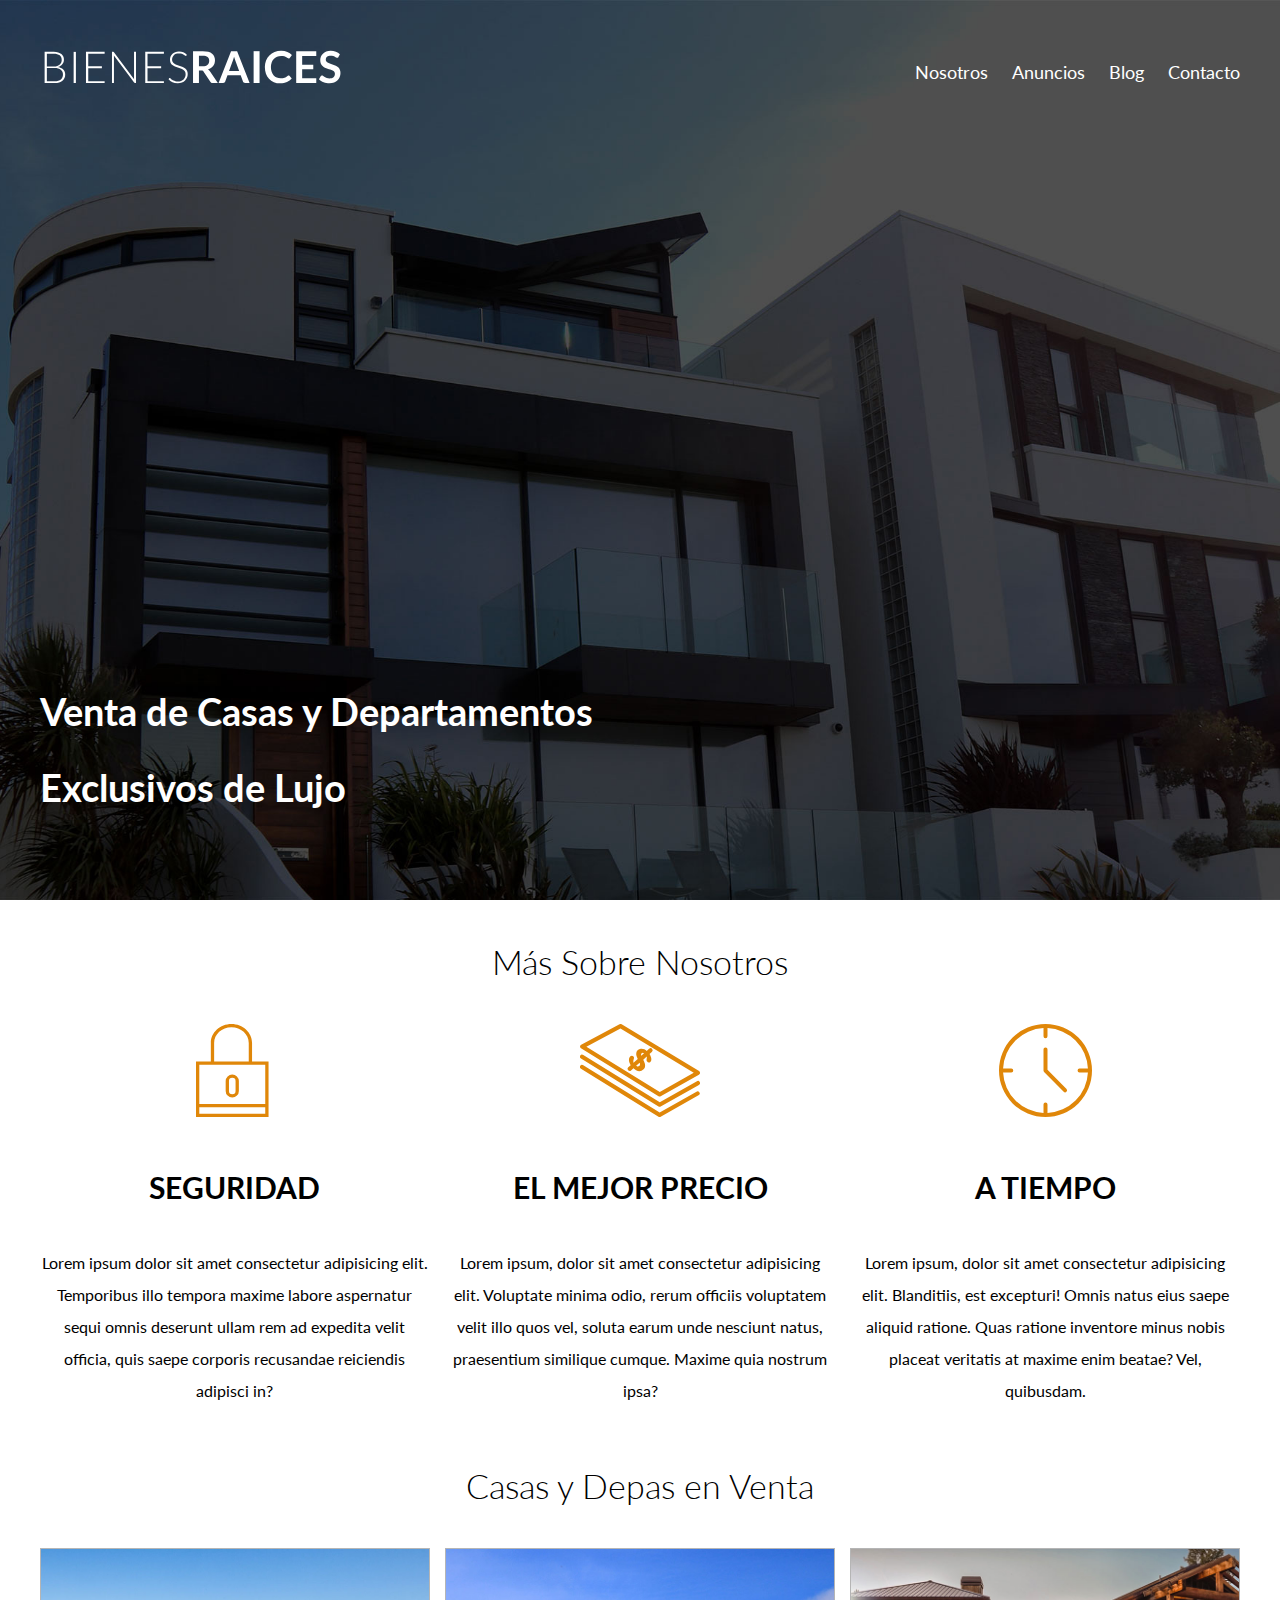
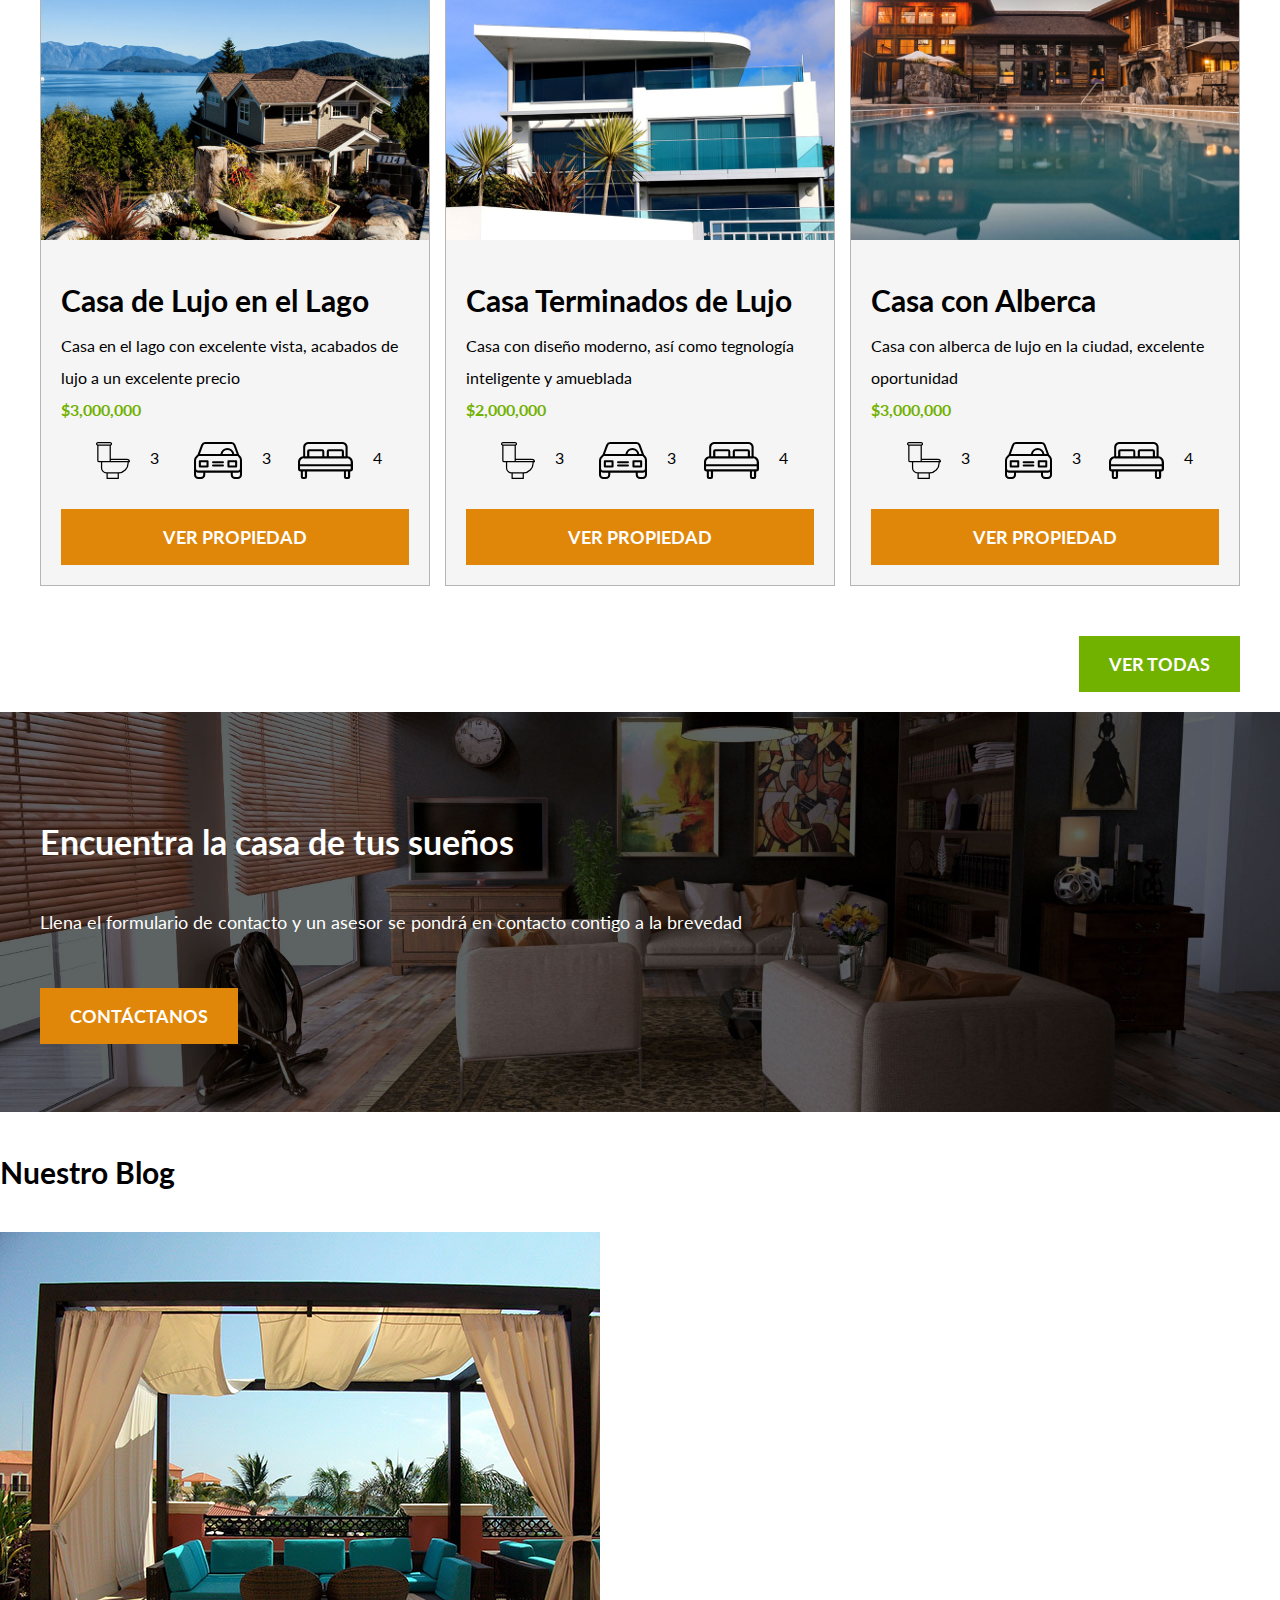
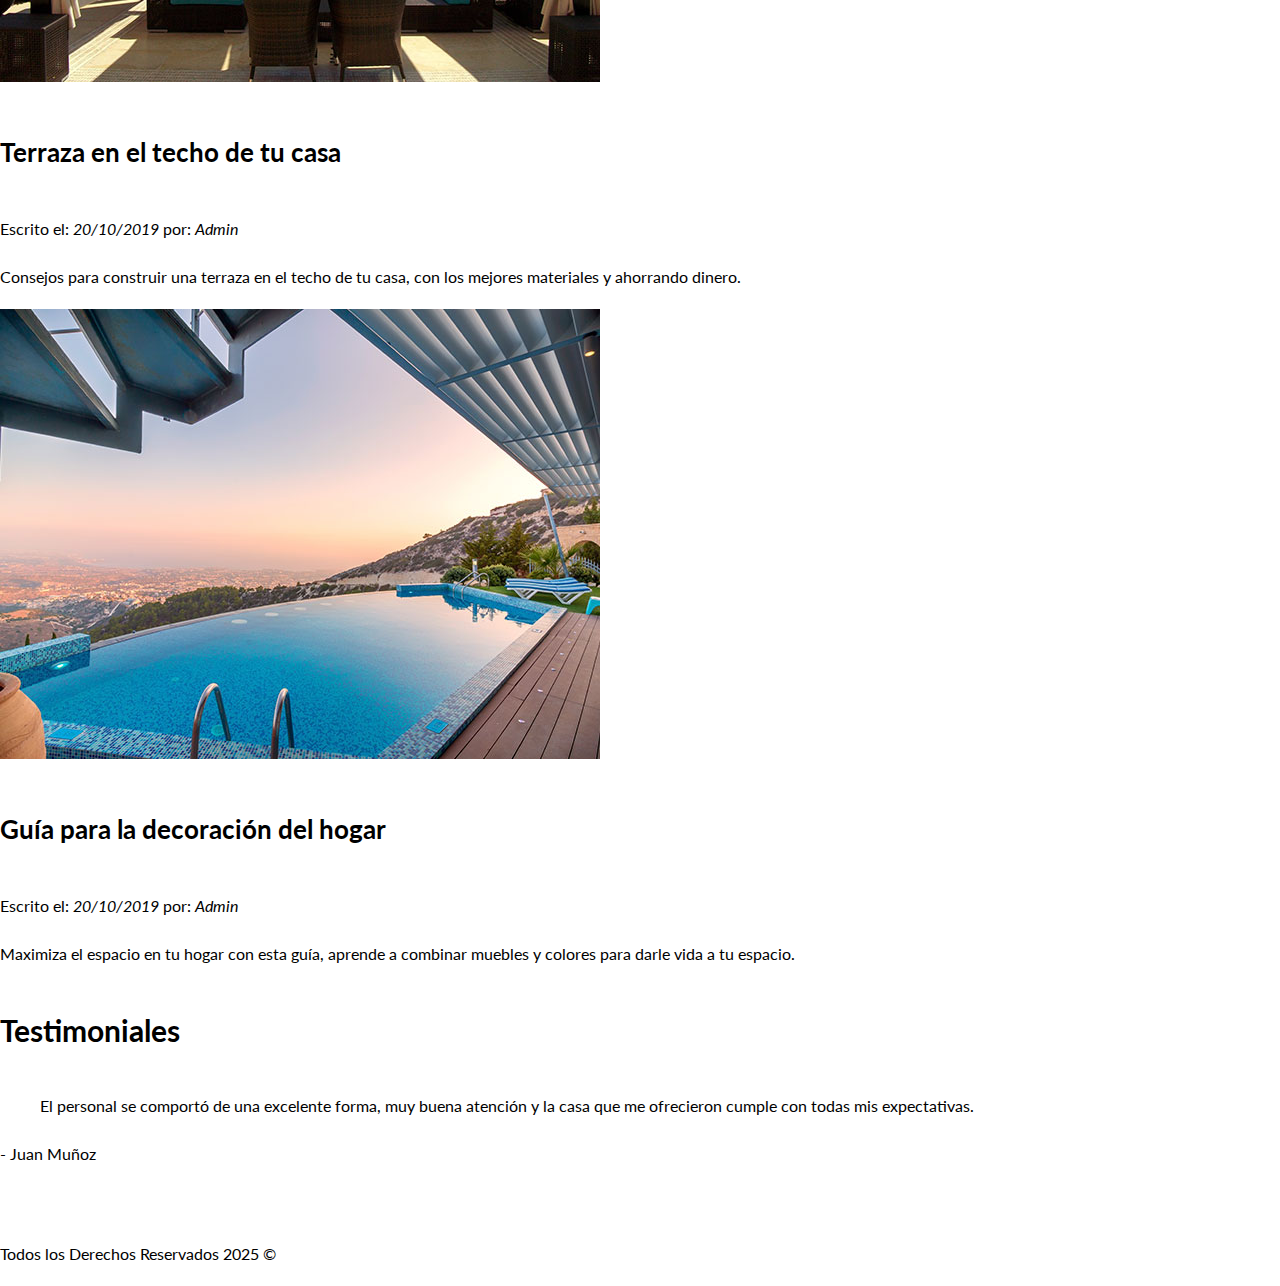
<file: Index.html>
<!DOCTYPE html>
<html lang="en">
<head>
    <meta charset="UTF-8">
    <meta name="viewport" content="width=device-width, initial-scale=1.0">
    <title>Bienes Raices</title>
    <link rel="preconnect" href="https://fonts.googleapis.com">
    <link rel="preconnect" href="https://fonts.gstatic.com" crossorigin>
    <link href="https://fonts.googleapis.com/css2?family=Lato:wght@300;400;700;900&display=swap" rel="stylesheet">
    <link rel="stylesheet" href="css/normalize.css">
    <link rel="stylesheet" href="css/styles.css">
</head>
<body>
    <header class="site-header inicio">
        <div class="contenedor contenido-header">
            <div class="barra">
                <a href="/">
                    <img src="img/logo.svg" alt="Logotipo de Bienes Raices">
                </a>
                <nav class="navegacion">
                    <a href="Nosotros.html">Nosotros</a>
                    <a href="Anuncios.html">Anuncios</a>
                    <a href="Blog.html">Blog</a>
                    <a href="Contacto.html">Contacto</a>
                </nav>
            </div>
            <h1>Venta de Casas y Departamentos Exclusivos de Lujo</h1>
        </div>
    </header>

    <section class="contenedor seccion"> 
        <h2 class="fw-300 centrar-texto">Más Sobre Nosotros</h2>

        <div class="iconos-nosotros">
            <div class="icono">
                <img src="img/icono1.svg" alt="Icono Seguridad">
                <h3>Seguridad</h3>
                <p>Lorem ipsum dolor sit amet consectetur adipisicing elit. Temporibus illo tempora maxime labore aspernatur sequi omnis deserunt ullam rem ad expedita velit officia, quis saepe corporis recusandae reiciendis adipisci in?</p>
            </div>
            <div class="icono">
                <img src="img/icono2.svg" alt="Icono Mejor Precio">
                <h3>El mejor precio</h3>
                <P>Lorem ipsum, dolor sit amet consectetur adipisicing elit. Voluptate minima odio, rerum officiis voluptatem velit illo quos vel, soluta earum unde nesciunt natus, praesentium similique cumque. Maxime quia nostrum ipsa?</P>
            </div>
            <div class="icono">
                <img src="img/icono3.svg" alt="Icono a Tiempo">
                <h3>A tiempo</h3>
                <P>Lorem ipsum, dolor sit amet consectetur adipisicing elit. Blanditiis, est excepturi! Omnis natus eius saepe aliquid ratione. Quas ratione inventore minus nobis placeat veritatis at maxime enim beatae? Vel, quibusdam.</P>
            </div>
        </div>
    </section>

    <main class="seccion contenedor">
        <h2 class="fw-300 centrar-texto">Casas y Depas en Venta</h2>

        <div class="contenedor-anuncios">
            <div class="anuncio">
                <img src="img/anuncio1.jpg" alt="Anuncio Casa en el Lago">
                <div class="contenido-anuncio">
                    <h3>Casa de Lujo en el Lago</h3>
                    <p>Casa en el lago con excelente vista, acabados de lujo a un excelente precio</p>
                    <p class="precio">$3,000,000</p>
                    <ul class="iconos-caracteristicas">
                        <li>
                            <img src="img/icono_wc.svg" alt="icono wc">
                            <p>3</p>
                        </li>
                        <li>
                            <img src="img/icono_estacionamiento.svg" alt="icono autos">
                            <p>3</p>
                        </li>
                        <li>
                            <img src="img/icono_dormitorio.svg" alt="icono habitaciones">
                            <p>4</p>
                        </li>
                    </ul>
                    <a href="#" class="boton boton-amarillo d-block">VER PROPIEDAD</a>
                </div>
            </div>
            <div class="anuncio">
                <img src="img/anuncio2.jpg" alt="Anuncio Casa de Lujo">
                <div class="contenido-anuncio">
                    <h3>Casa Terminados de Lujo</h3>
                    <p>Casa con diseño moderno, así como tegnología inteligente y amueblada</p>
                    <p class="precio">$2,000,000</p>
                    <ul class="iconos-caracteristicas">
                        <li>
                            <img src="img/icono_wc.svg" alt="icono wc">
                            <p>3</p>
                        </li>
                        <li>
                            <img src="img/icono_estacionamiento.svg" alt="icono autos">
                            <p>3</p>
                        </li>
                        <li>
                            <img src="img/icono_dormitorio.svg" alt="icono habitaciones">
                            <p>4</p>
                        </li>
                    </ul>
                    <a href="#" class="boton boton-amarillo d-block">VER PROPIEDAD</a>
                </div>
            </div>
            <div class="anuncio">
                <img src="img/anuncio3.jpg" alt="Anuncio Casa con Alberca">
                <div class="contenido-anuncio">
                    <h3>Casa con Alberca</h3>
                    <p>Casa con alberca de lujo en la ciudad, excelente oportunidad</p>
                    <p class="precio">$3,000,000</p>
                    <ul class="iconos-caracteristicas">
                        <li>
                            <img src="img/icono_wc.svg" alt="icono wc">
                            <p>3</p>
                        </li>
                        <li>
                            <img src="img/icono_estacionamiento.svg" alt="icono autos">
                            <p>3</p>
                        </li>
                        <li>
                            <img src="img/icono_dormitorio.svg" alt="icono habitaciones">
                            <p>4</p>
                        </li>
                    </ul>
                    <a href="#" class="boton boton-amarillo d-block">VER PROPIEDAD</a>
                </div>
            </div>
        </div>

        <div class="ver-todas">
            <a href="Anuncios.html" class="boton boton-verde">VER TODAS</a>
        </div>
    </main>
    <section class="imagen-contacto">
        <div class="contenedor contenido-contacto">
            <h2>Encuentra la casa de tus sueños</h2>
            <p>Llena el formulario de contacto y un asesor se pondrá en contacto contigo a la brevedad</p>
            <a href="Contacto.html" class="boton boton-amarillo">CONTÁCTANOS</a>
        </div>
    </section>

    <section>
        <h3>Nuestro Blog</h3>

        <article>
            <img src="img/blog1.jpg" alt="Blog Terraza en el Techo">
            <h4>Terraza en el techo de tu casa</h4>
            <p>Escrito el: <em> 20/10/2019 </em> por: <em> Admin </em> </p>
            <p>Consejos para construir una terraza en el techo de tu casa, con los mejores materiales y ahorrando dinero.</p>
        </article>
        <article>
            <img src="img/blog2.jpg" alt="Blog Decoración del Hogar">
            <h4>Guía para la decoración del hogar</h4>
            <p>Escrito el: <em> 20/10/2019 </em> por: <em> Admin </em> </p>
            <p>Maximiza el espacio en tu hogar con esta guía, aprende a combinar muebles y colores para darle vida a tu espacio.</p>
        </article>
    </section>

    <section>
        <h3>Testimoniales</h3>
        <blockquote>
            El personal se comportó de una excelente forma, muy buena atención y la casa que me ofrecieron cumple con todas mis expectativas.
        </blockquote>
        <p>- Juan Muñoz</p>
    </section>

    <footer>
        <nav class="navegacion">
            <a href="Nosotros.html">Nosotros</a>
            <a href="Anuncios.html">Anuncios</a>
            <a href="Blog.html">Blog</a>
            <a href="Contacto.html">Contacto</a>
        </nav>
        <p>Todos los Derechos Reservados 2025 &copy;</p>
    </footer>
</body>
</html>
</file>
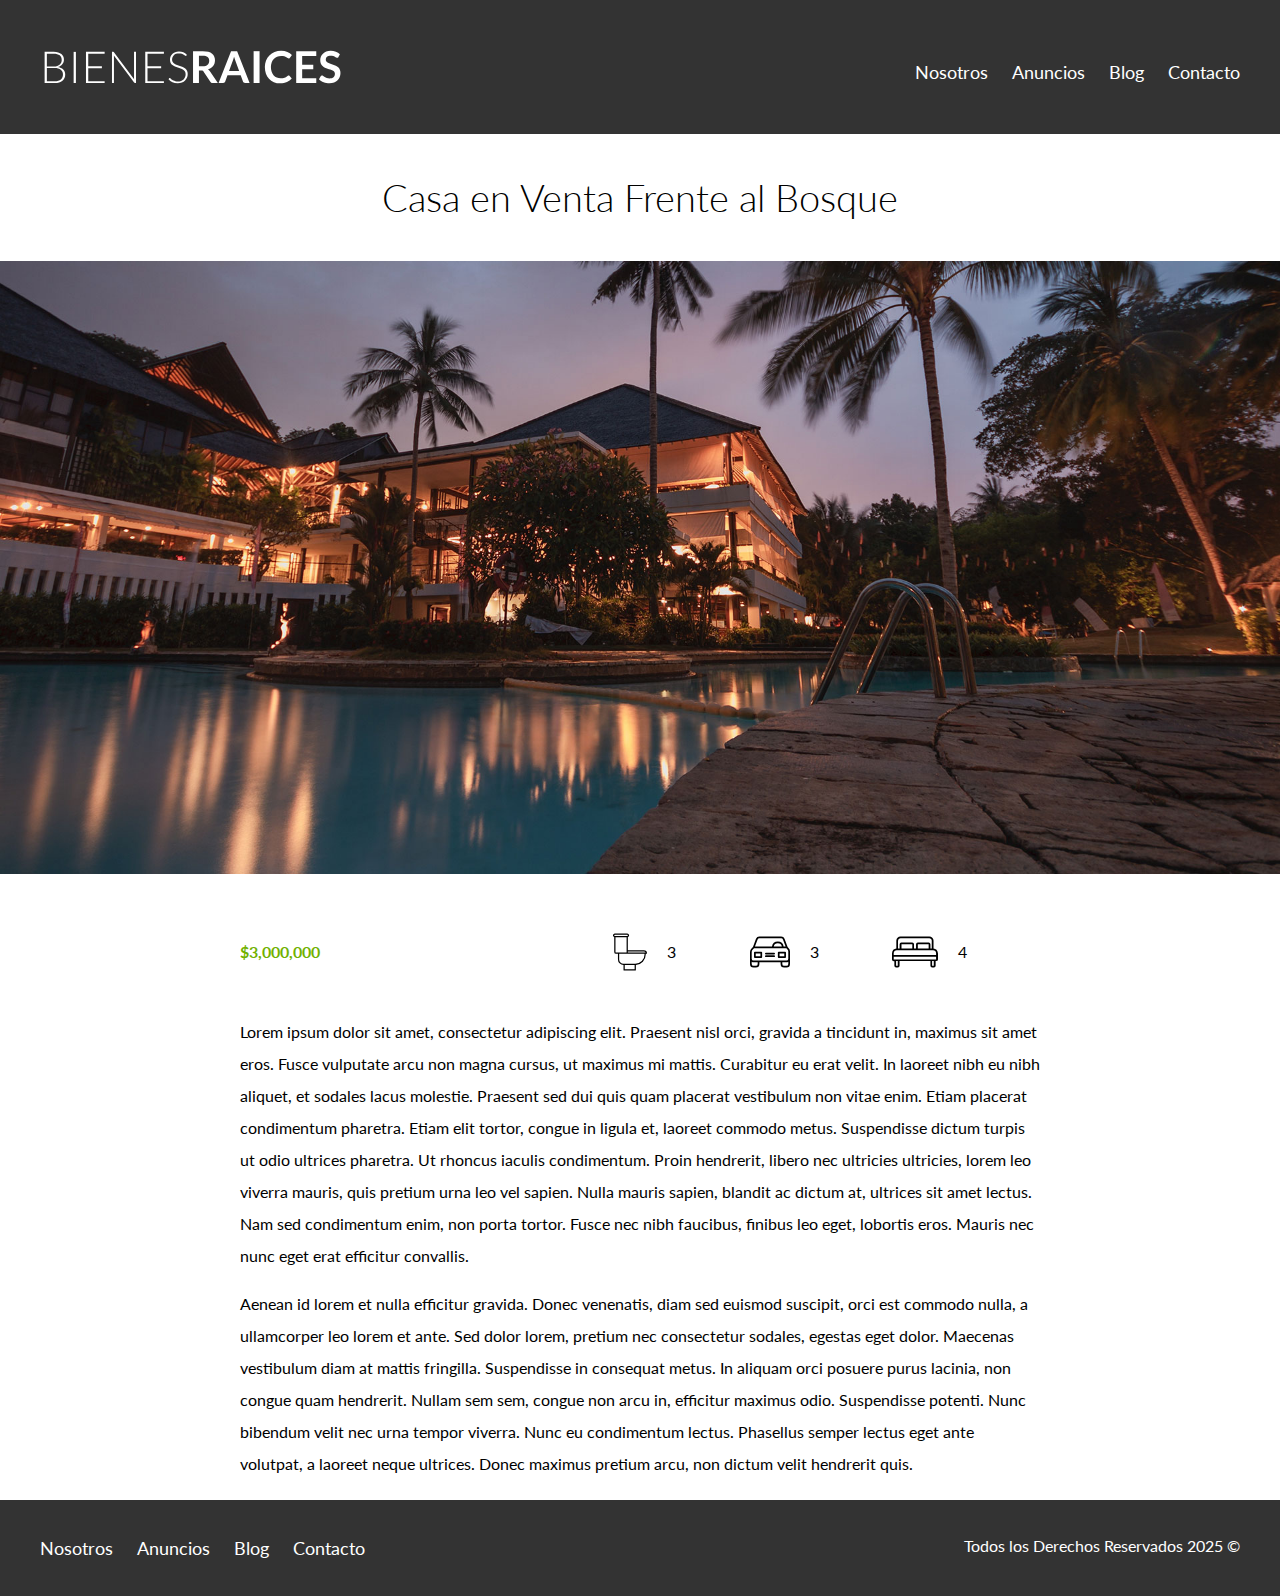
<file: anuncio.html>
<!DOCTYPE html>
<html lang="en">
<head>
    <meta charset="UTF-8">
    <meta name="viewport" content="width=device-width, initial-scale=1.0">
    <title>Anuncio</title>
    <link rel="preconnect" href="https://fonts.googleapis.com">
    <link rel="preconnect" href="https://fonts.gstatic.com" crossorigin>
    <link href="https://fonts.googleapis.com/css2?family=Lato:wght@300;400;700;900&display=swap" rel="stylesheet">
    <link rel="stylesheet" href="css/normalize.css">
    <link rel="stylesheet" href="css/styles.css">
</head>
<body>
   <header class="site-header">
        <div class="contenedor contenido-header">
            <div class="barra">
                <a href="/">
                    <img src="img/logo.svg" alt="Logotipo de Bienes Raices">
                </a>
                <nav class="navegacion">
                    <a href="Nosotros.html">Nosotros</a>
                    <a href="Anuncios.html">Anuncios</a>
                    <a href="Blog.html">Blog</a>
                    <a href="Contacto.html">Contacto</a>
                </nav>
            </div>
   </header>
   <h1 class="fw-300 centrar-texto">Casa en Venta Frente al Bosque</h1>
   <img src="/img/destacada.jpg" alt="Imagen Anuncio">
   <main class="contenedor seccion contenido-centrado">
        <div class="resumen-propiedad">
            <p class="precio">$3,000,000</p>
            <ul class="iconos-caracteristicas">
                <li>
                    <img src="img/icono_wc.svg" alt="icono wc">
                        <p>3</p>
                </li>
                <li>
                    <img src="img/icono_estacionamiento.svg" alt="icono autos">
                        <p>3</p>
                </li>
                <li>
                    <img src="img/icono_dormitorio.svg" alt="icono habitaciones">
                        <p>4</p>
                </li>
            </ul>
        </div>  <!--.resumen-propiedad-->
        <p>Lorem ipsum dolor sit amet, consectetur adipiscing elit. Praesent nisl orci, gravida a tincidunt in, maximus sit amet eros. Fusce vulputate arcu non magna cursus, ut maximus mi mattis. Curabitur eu erat velit. In laoreet nibh eu nibh aliquet, et sodales lacus molestie. Praesent sed dui quis quam placerat vestibulum non vitae enim. Etiam placerat condimentum pharetra. Etiam elit tortor, congue in ligula et, laoreet commodo metus. Suspendisse dictum turpis ut odio ultrices pharetra. Ut rhoncus iaculis condimentum. Proin hendrerit, libero nec ultricies ultricies, lorem leo viverra mauris, quis pretium urna leo vel sapien. Nulla mauris sapien, blandit ac dictum at, ultrices sit amet lectus. Nam sed condimentum enim, non porta tortor. Fusce nec nibh faucibus, finibus leo eget, lobortis eros. Mauris nec nunc eget erat efficitur convallis.</p>
        <p>Aenean id lorem et nulla efficitur gravida. Donec venenatis, diam sed euismod suscipit, orci est commodo nulla, a ullamcorper leo lorem et ante. Sed dolor lorem, pretium nec consectetur sodales, egestas eget dolor. Maecenas vestibulum diam at mattis fringilla. Suspendisse in consequat metus. In aliquam orci posuere purus lacinia, non congue quam hendrerit. Nullam sem sem, congue non arcu in, efficitur maximus odio. Suspendisse potenti. Nunc bibendum velit nec urna tempor viverra. Nunc eu condimentum lectus. Phasellus semper lectus eget ante volutpat, a laoreet neque ultrices. Donec maximus pretium arcu, non dictum velit hendrerit quis.</p>
   </main>
   <footer class="site-footer seccion">
        <div class="contenedor contenedor-footer">
            <nav class="navegacion">
                <a href="Nosotros.html">Nosotros</a>
                <a href="Anuncios.html">Anuncios</a>
                <a href="Blog.html">Blog</a>
                <a href="Contacto.html">Contacto</a>
            </nav>
            <p class="copyright">Todos los Derechos Reservados 2025 &copy;</p>
        </div>
   </footer>
</body>
</html>
</file>
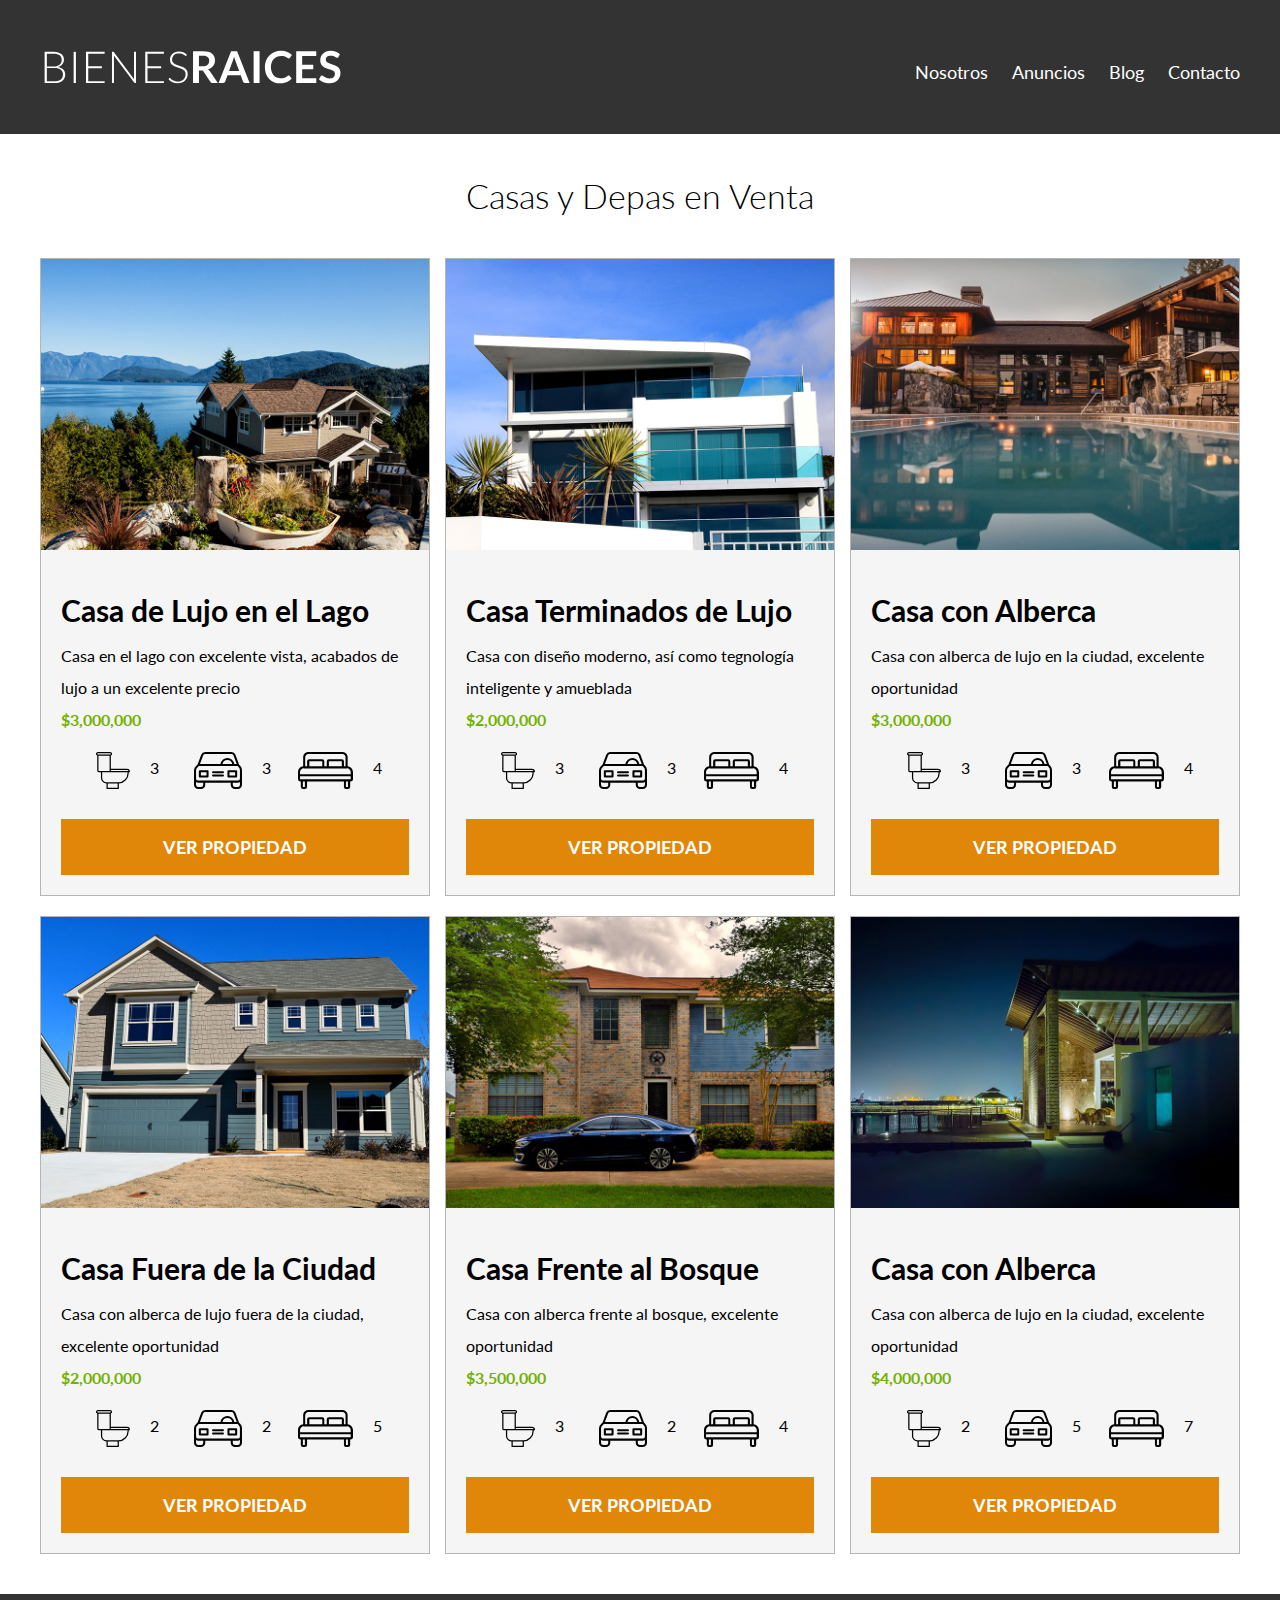
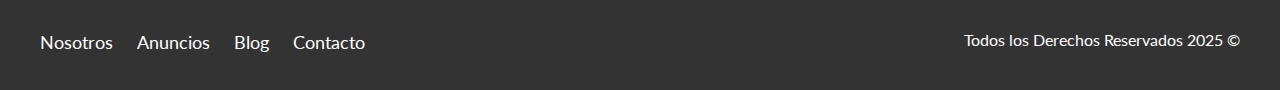
<file: Anuncios.html>
<!DOCTYPE html>
<html lang="en">
<head>
    <meta charset="UTF-8">
    <meta name="viewport" content="width=device-width, initial-scale=1.0">
    <title>Anuncios</title>
    <link rel="preconnect" href="https://fonts.googleapis.com">
    <link rel="preconnect" href="https://fonts.gstatic.com" crossorigin>
    <link href="https://fonts.googleapis.com/css2?family=Lato:wght@300;400;700;900&display=swap" rel="stylesheet">
    <link rel="stylesheet" href="css/normalize.css">
    <link rel="stylesheet" href="css/styles.css">
</head>
<body>
   <header class="site-header">
        <div class="contenedor contenido-header">
            <div class="barra">
                <a href="/">
                    <img src="img/logo.svg" alt="Logotipo de Bienes Raices">
                </a>
                <nav class="navegacion">
                    <a href="Nosotros.html">Nosotros</a>
                    <a href="Anuncios.html">Anuncios</a>
                    <a href="Blog.html">Blog</a>
                    <a href="Contacto.html">Contacto</a>
                </nav>
            </div>
   </header>
   <main class="seccion contenedor">
        <h2 class="fw-300 centrar-texto">Casas y Depas en Venta</h2>
        <div class="contenedor-anuncios">
            <div class="anuncio">
                <img src="img/anuncio1.jpg" alt="Anuncio Casa en el Lago">
                <div class="contenido-anuncio">
                    <h3>Casa de Lujo en el Lago</h3>
                    <p>Casa en el lago con excelente vista, acabados de lujo a un excelente precio</p>
                    <p class="precio">$3,000,000</p>
                    <ul class="iconos-caracteristicas">
                        <li>
                            <img src="img/icono_wc.svg" alt="icono wc">
                            <p>3</p>
                        </li>
                        <li>
                            <img src="img/icono_estacionamiento.svg" alt="icono autos">
                            <p>3</p>
                        </li>
                        <li>
                            <img src="img/icono_dormitorio.svg" alt="icono habitaciones">
                            <p>4</p>
                        </li>
                    </ul>
                    <a href="anuncio.html" class="boton boton-amarillo d-block">VER PROPIEDAD</a>
                </div>
            </div>
            <div class="anuncio">
                <img src="img/anuncio2.jpg" alt="Anuncio Casa de Lujo">
                <div class="contenido-anuncio">
                    <h3>Casa Terminados de Lujo</h3>
                    <p>Casa con diseño moderno, así como tegnología inteligente y amueblada</p>
                    <p class="precio">$2,000,000</p>
                    <ul class="iconos-caracteristicas">
                        <li>
                            <img src="img/icono_wc.svg" alt="icono wc">
                            <p>3</p>
                        </li>
                        <li>
                            <img src="img/icono_estacionamiento.svg" alt="icono autos">
                            <p>3</p>
                        </li>
                        <li>
                            <img src="img/icono_dormitorio.svg" alt="icono habitaciones">
                            <p>4</p>
                        </li>
                    </ul>
                    <a href="anuncio.html" class="boton boton-amarillo d-block">VER PROPIEDAD</a>
                </div>
            </div>
            <div class="anuncio">
                <img src="img/anuncio3.jpg" alt="Anuncio Casa con Alberca">
                <div class="contenido-anuncio">
                    <h3>Casa con Alberca</h3>
                    <p>Casa con alberca de lujo en la ciudad, excelente oportunidad</p>
                    <p class="precio">$3,000,000</p>
                    <ul class="iconos-caracteristicas">
                        <li>
                            <img src="img/icono_wc.svg" alt="icono wc">
                            <p>3</p>
                        </li>
                        <li>
                            <img src="img/icono_estacionamiento.svg" alt="icono autos">
                            <p>3</p>
                        </li>
                        <li>
                            <img src="img/icono_dormitorio.svg" alt="icono habitaciones">
                            <p>4</p>
                        </li>
                    </ul>
                    <a href="anuncio.html" class="boton boton-amarillo d-block">VER PROPIEDAD</a>
                </div>  <!--Contenido Anuncio-->
            </div>  <!--Anuncio-->
            <div class="anuncio">
                <img src="img/anuncio4.jpg" alt="Anuncio Casa de Lujo">
                <div class="contenido-anuncio">
                    <h3>Casa Fuera de la Ciudad</h3>
                    <p>Casa con alberca de lujo fuera de la ciudad, excelente oportunidad</p>
                    <p class="precio">$2,000,000</p>
                    <ul class="iconos-caracteristicas">
                        <li>
                            <img src="img/icono_wc.svg" alt="icono wc">
                            <p>2</p>
                        </li>
                        <li>
                            <img src="img/icono_estacionamiento.svg" alt="icono autos">
                            <p>2</p>
                        </li>
                        <li>
                            <img src="img/icono_dormitorio.svg" alt="icono habitaciones">
                            <p>5</p>
                        </li>
                    </ul>
                    <a href="anuncio.html" class="boton boton-amarillo d-block">VER PROPIEDAD</a>
                </div>  <!--Contenido Anuncio-->
            </div>  <!--Anuncio-->
            <div class="anuncio">
                <img src="img/anuncio5.jpg" alt="Anuncio Casa con Alberca">
                <div class="contenido-anuncio">
                    <h3>Casa Frente al Bosque</h3>
                    <p>Casa con alberca frente al bosque, excelente oportunidad</p>
                    <p class="precio">$3,500,000</p>
                    <ul class="iconos-caracteristicas">
                        <li>
                            <img src="img/icono_wc.svg" alt="icono wc">
                            <p>3</p>
                        </li>
                        <li>
                            <img src="img/icono_estacionamiento.svg" alt="icono autos">
                            <p>2</p>
                        </li>
                        <li>
                            <img src="img/icono_dormitorio.svg" alt="icono habitaciones">
                            <p>4</p>
                        </li>
                    </ul>
                    <a href="anuncio.html" class="boton boton-amarillo d-block">VER PROPIEDAD</a>
                </div>  <!--Contenido Anuncio-->
            </div>  <!--Anuncio-->
            <div class="anuncio">
                <img src="img/anuncio6.jpg" alt="Anuncio Casa con Alberca">
                <div class="contenido-anuncio">
                    <h3>Casa con Alberca</h3>
                    <p>Casa con alberca de lujo en la ciudad, excelente oportunidad</p>
                    <p class="precio">$4,000,000</p>
                    <ul class="iconos-caracteristicas">
                        <li>
                            <img src="img/icono_wc.svg" alt="icono wc">
                            <p>2</p>
                        </li>
                        <li>
                            <img src="img/icono_estacionamiento.svg" alt="icono autos">
                            <p>5</p>
                        </li>
                        <li>
                            <img src="img/icono_dormitorio.svg" alt="icono habitaciones">
                            <p>7</p>
                        </li>
                    </ul>
                    <a href="anuncio.html" class="boton boton-amarillo d-block">VER PROPIEDAD</a>
                </div>  <!--Contenido Anuncio-->
            </div>  <!--Anuncio-->
        </div>
    </main>
   <footer class="site-footer seccion">
        <div class="contenedor contenedor-footer">
            <nav class="navegacion">
                <a href="Nosotros.html">Nosotros</a>
                <a href="Anuncios.html">Anuncios</a>
                <a href="Blog.html">Blog</a>
                <a href="Contacto.html">Contacto</a>
            </nav>
            <p class="copyright">Todos los Derechos Reservados 2025 &copy;</p>
        </div>
   </footer>
</body>
</html>
</file>
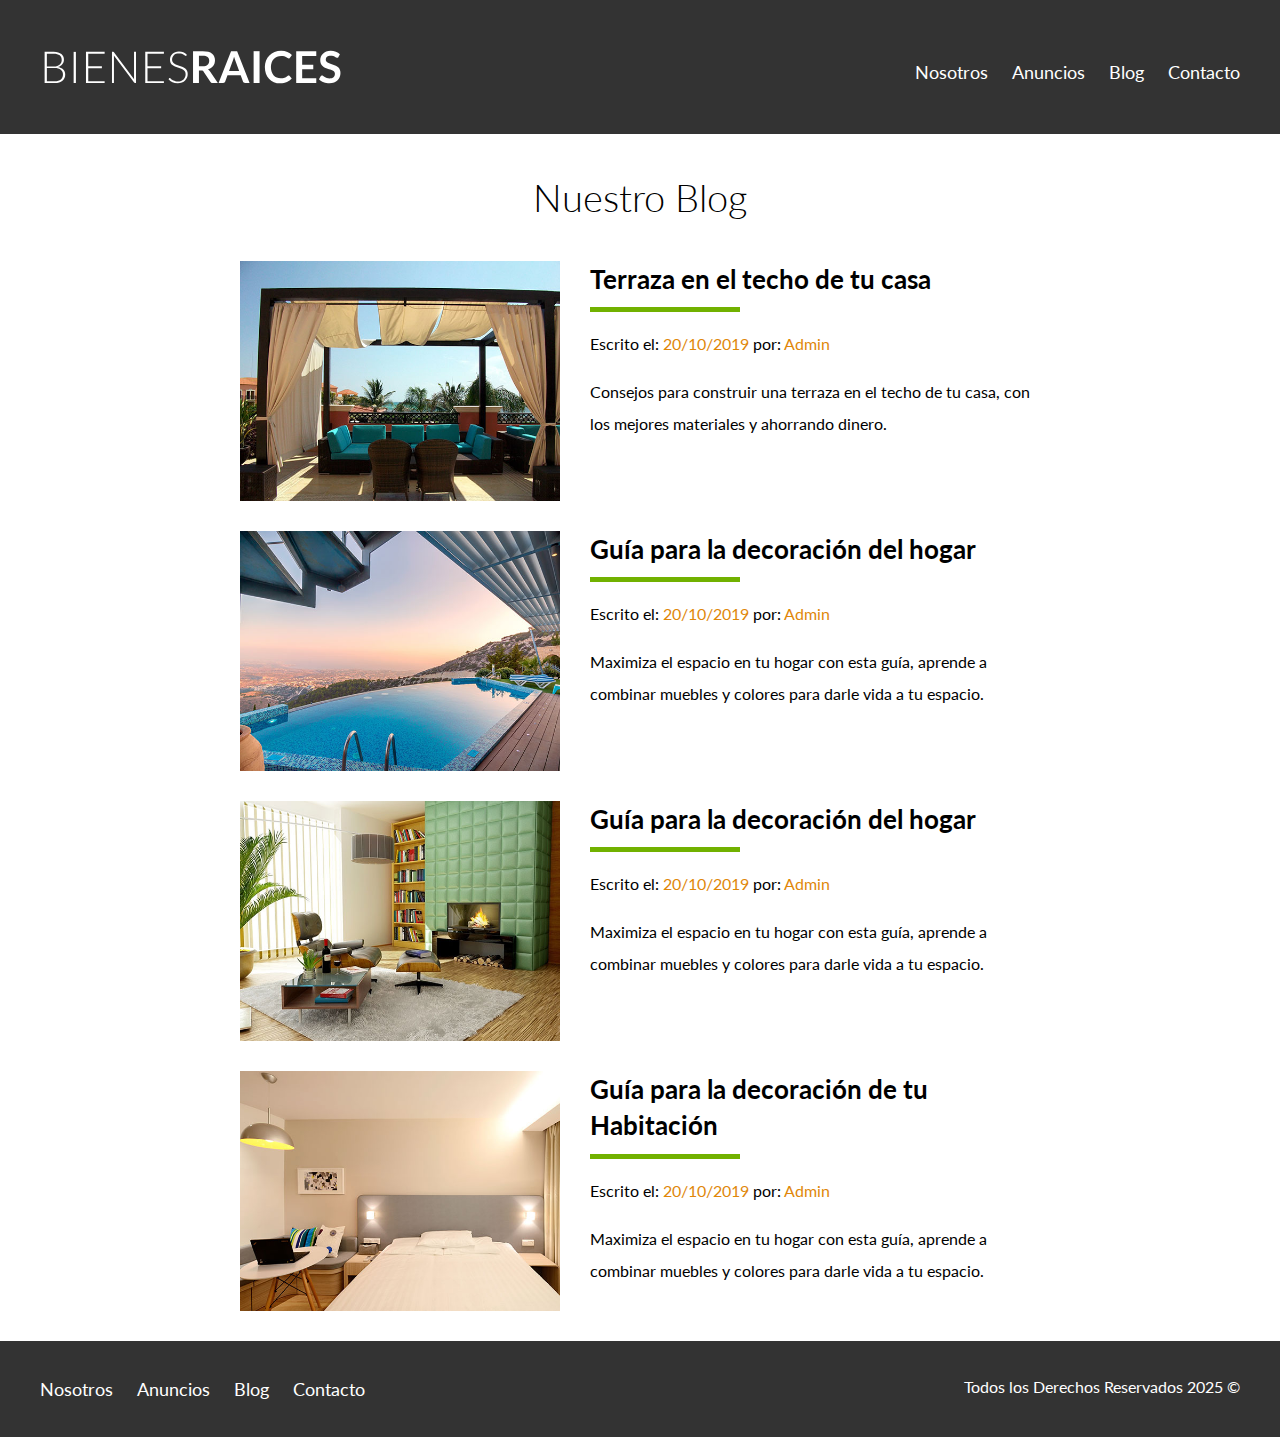
<file: Blog.html>
<!DOCTYPE html>
<html lang="en">
<head>
    <meta charset="UTF-8">
    <meta name="viewport" content="width=device-width, initial-scale=1.0">
    <title>Nuestro Blog</title>
    <link rel="preconnect" href="https://fonts.googleapis.com">
    <link rel="preconnect" href="https://fonts.gstatic.com" crossorigin>
    <link href="https://fonts.googleapis.com/css2?family=Lato:wght@300;400;700;900&display=swap" rel="stylesheet">
    <link rel="stylesheet" href="css/normalize.css">
    <link rel="stylesheet" href="css/styles.css">
</head>
<body>
   <header class="site-header">
        <div class="contenedor contenido-header">
            <div class="barra">
                <a href="/">
                    <img src="img/logo.svg" alt="Logotipo de Bienes Raices">
                </a>
                <nav class="navegacion">
                    <a href="Nosotros.html">Nosotros</a>
                    <a href="Anuncios.html">Anuncios</a>
                    <a href="Blog.html">Blog</a>
                    <a href="Contacto.html">Contacto</a>
                </nav>
            </div>
   </header>
   <main class="contenedor seccion contenido-centrado">
        <h1 class="fw-300 centrar-texto">Nuestro Blog</h1>
        <article class="entrada-blog">
            <div class="imagen">
                <img src="img/blog1.jpg" alt="Blog Terraza en el Techo">
            </div>
            <div class="texto-entrada">
                <a href="entrada.html">
                    <h4>Terraza en el techo de tu casa</h4>
                </a>
                <p>Escrito el: <span> 20/10/2019 </span> por: <span> Admin </span> </p>
                <p>Consejos para construir una terraza en el techo de tu casa, con los mejores materiales y ahorrando dinero.</p>
            </div>
        </article>
        <article class="entrada-blog">
            <div class="imagen">
                <img src="img/blog2.jpg" alt="Blog Decoración del Hogar">
            </div>
            <div class="texto-entrada">
                <a href="entrada.html">
                    <h4>Guía para la decoración del hogar</h4>
                </a>
                <p>Escrito el: <span> 20/10/2019 </span> por: <span> Admin </span> </p>
                <p>Maximiza el espacio en tu hogar con esta guía, aprende a combinar muebles y colores para darle vida a tu espacio.</p>
            </div>
        </article>
        <article class="entrada-blog">
            <div class="imagen">
                <img src="img/blog3.jpg" alt="Blog Decoración del Hogar">
            </div>
            <div class="texto-entrada">
                <a href="entrada.html">
                    <h4>Guía para la decoración del hogar</h4>
                </a>
                <p>Escrito el: <span> 20/10/2019 </span> por: <span> Admin </span> </p>
                <p>Maximiza el espacio en tu hogar con esta guía, aprende a combinar muebles y colores para darle vida a tu espacio.</p>
            </div>
        </article>
        <article class="entrada-blog">
            <div class="imagen">
                <img src="img/blog4.jpg" alt="Blog Decoración del Hogar">
            </div>
            <div class="texto-entrada">
                <a href="entrada.html">
                    <h4>Guía para la decoración de tu Habitación</h4>
                </a>
                <p>Escrito el: <span> 20/10/2019 </span> por: <span> Admin </span> </p>
                <p>Maximiza el espacio en tu hogar con esta guía, aprende a combinar muebles y colores para darle vida a tu espacio.</p>
            </div>
        </article>
   </main>
   <footer class="site-footer seccion">
        <div class="contenedor contenedor-footer">
            <nav class="navegacion">
                <a href="Nosotros.html">Nosotros</a>
                <a href="Anuncios.html">Anuncios</a>
                <a href="Blog.html">Blog</a>
                <a href="Contacto.html">Contacto</a>
            </nav>
            <p class="copyright">Todos los Derechos Reservados 2025 &copy;</p>
        </div>
   </footer>
</body>
</html>
</file>
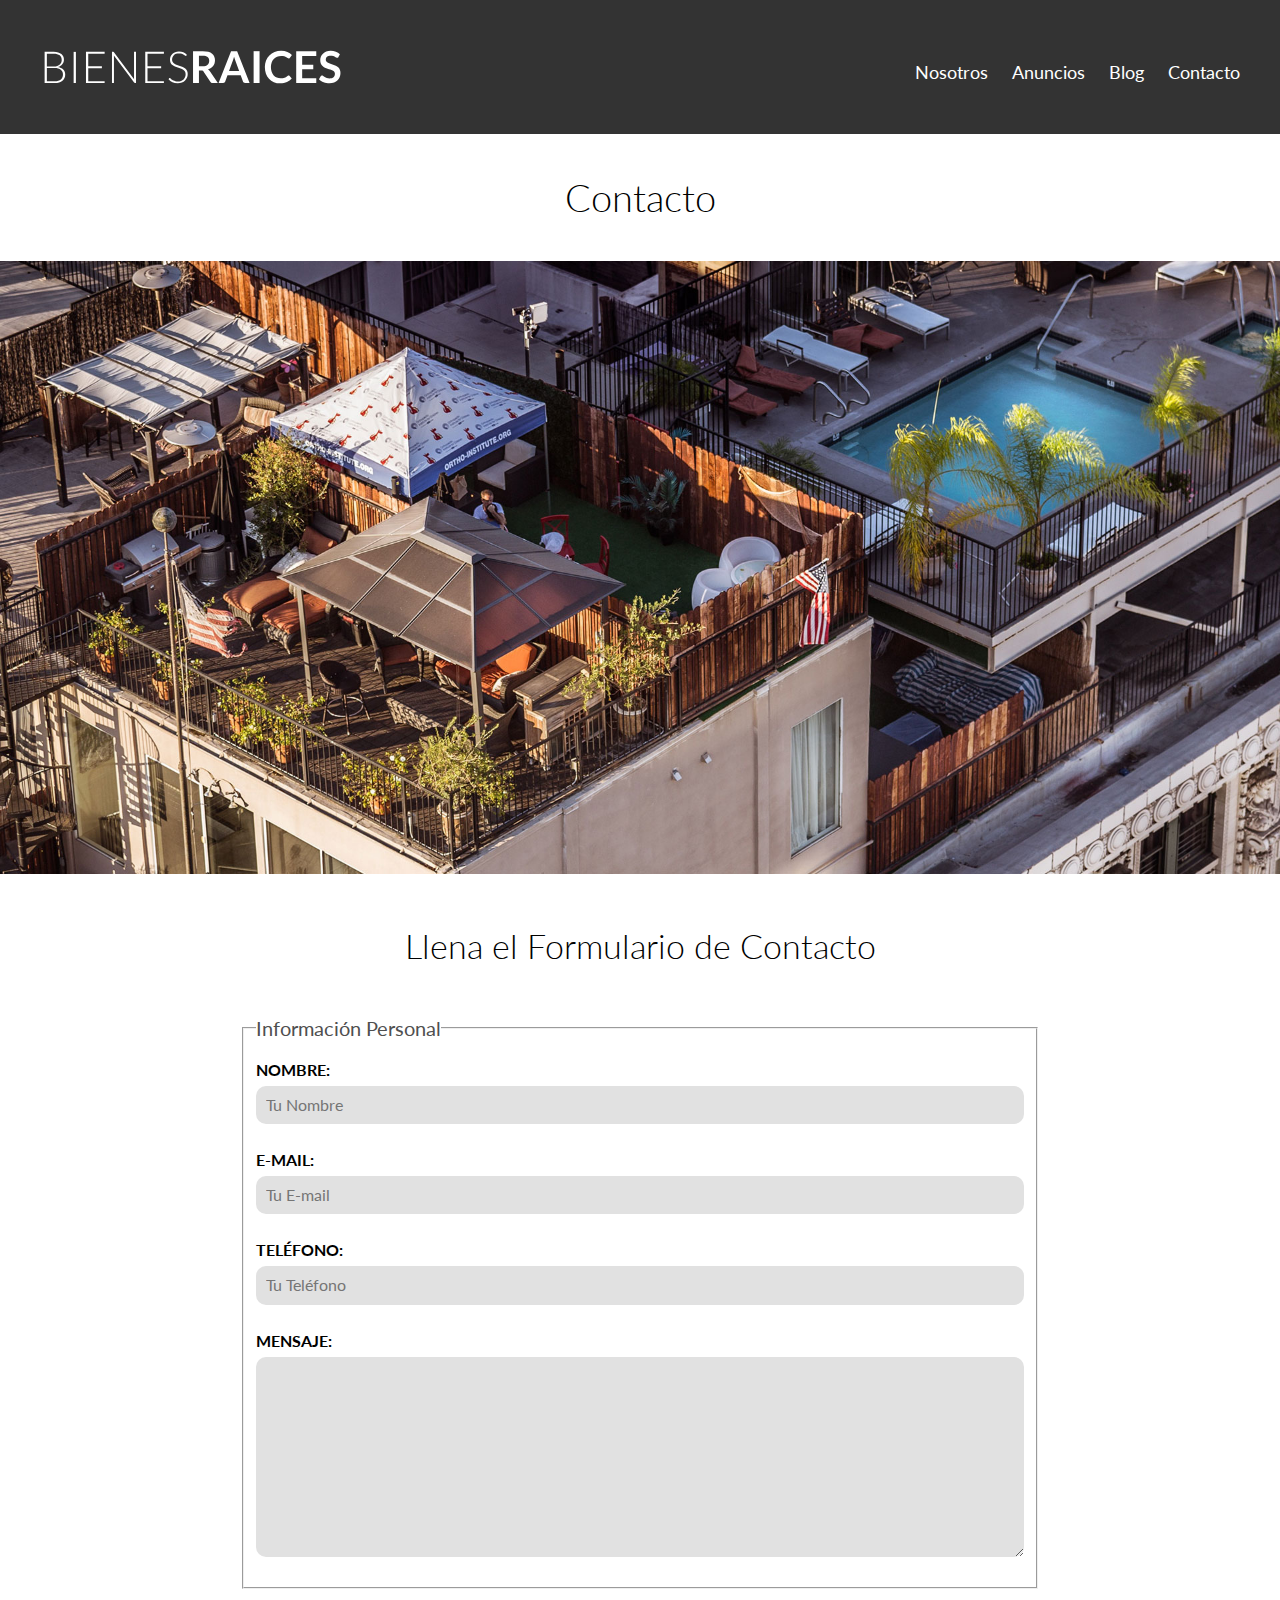
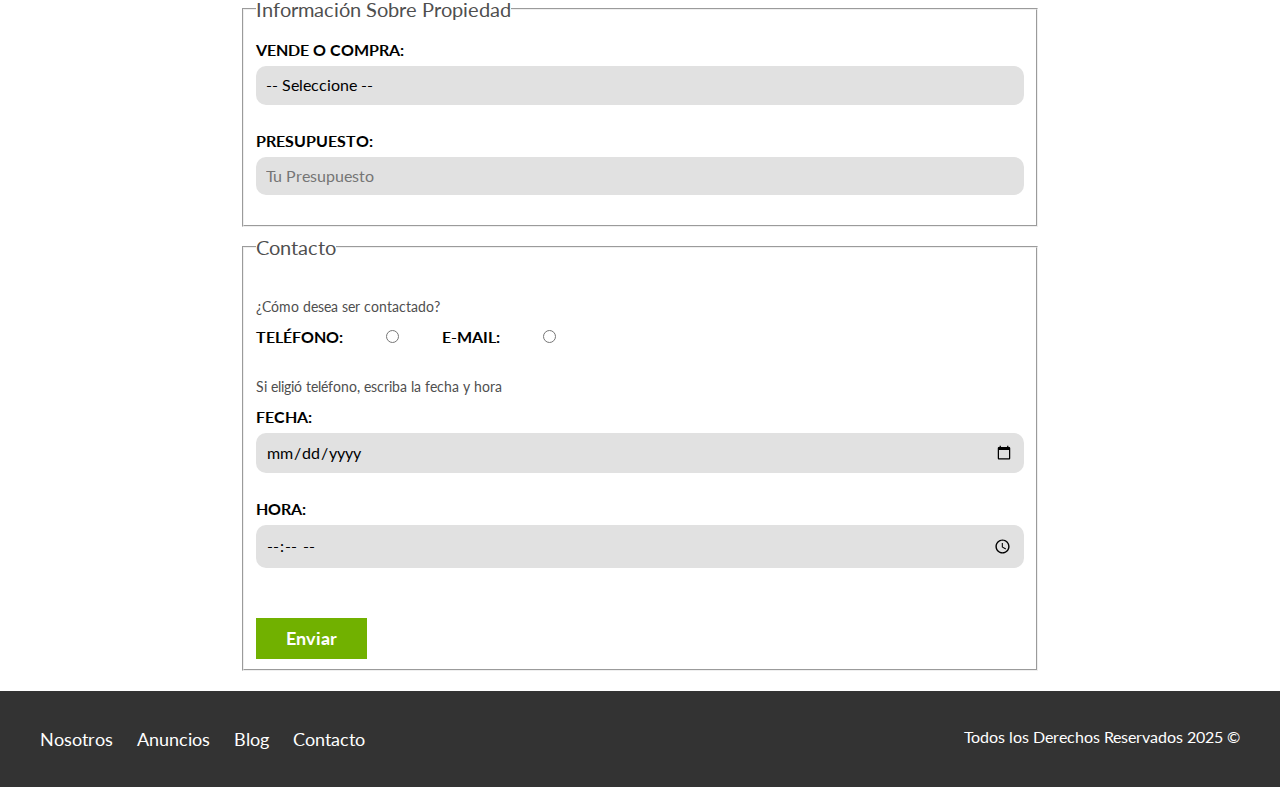
<file: Contacto.html>
<!DOCTYPE html>
<html lang="en">
<head>
    <meta charset="UTF-8">
    <meta name="viewport" content="width=device-width, initial-scale=1.0">
    <title>Contacto</title>
    <link rel="preconnect" href="https://fonts.googleapis.com">
    <link rel="preconnect" href="https://fonts.gstatic.com" crossorigin>
    <link href="https://fonts.googleapis.com/css2?family=Lato:wght@300;400;700;900&display=swap" rel="stylesheet">
    <link rel="stylesheet" href="css/normalize.css">
    <link rel="stylesheet" href="css/styles.css">
</head>
<body>
   <header class="site-header">
        <div class="contenedor contenido-header">
            <div class="barra">
                <a href="/">
                    <img src="img/logo.svg" alt="Logotipo de Bienes Raices">
                </a>
                <nav class="navegacion">
                    <a href="Nosotros.html">Nosotros</a>
                    <a href="Anuncios.html">Anuncios</a>
                    <a href="Blog.html">Blog</a>
                    <a href="Contacto.html">Contacto</a>
                </nav>
            </div>
   </header>
   <h1 class="fw-300 centrar-texto">Contacto</h1>
   <img src="/img/destacada3.jpg" alt="Imagen Principal">
   <main class="contenedor seccion contenido-centrado">
        <h2 class="fw-300 centrar-texto">Llena el Formulario de Contacto</h2>
        <form class="contacto" action="">
            <fieldset>
                <legend>Información Personal</legend>
                <label for="nombre">Nombre: </label>
                <input type="text" id="nombre" placeholder="Tu Nombre">
                <label for="email">E-mail: </label>
                <input type="email" id="email" placeholder="Tu E-mail" required>
                <label for="telefono">Teléfono: </label>
                <input type="tel" id="telefono" placeholder="Tu Teléfono">
                <label for="mensaje">Mensaje: </label>
                <textarea id="mensaje"></textarea>
            </fieldset>   
            <fieldset>
                <legend>Información Sobre Propiedad</legend>
                <label for="opciones">Vende o Compra: </label>
                <select id="opciones">
                    <option value="" disabled selected>-- Seleccione --</option>
                    <option value="Compra">Compra</option>
                    <option value="Vende">Vende</option>
                </select>
                <label for="presupuesto">Presupuesto: </label>
                <input type="number" id="presupuesto" placeholder="Tu Presupuesto" min="0" max="100" step="5">
            </fieldset>
            <fieldset>
                <legend>Contacto</legend>
                <p>¿Cómo desea ser contactado?</p>
                <div class="forma-contacto">
                    <label for="telefono">Teléfono: </label>
                    <input type="radio" name="contacto" value="telefono" id="telefono">
                    <label for="correo">E-mail: </label>
                    <input type="radio" name="contacto" value="correo" id="correo">
                </div>
                <p>Si eligió teléfono, escriba la fecha y hora</p>
                <label for="fecha">Fecha: </label>
                <input type="date" id="fecha">
                <label for="hora">Hora: </label>
                <input type="time" id="hora" min="09:00" max="18:00">
                <input type="submit" value="Enviar" class="boton boton-verde">
            </fieldset>
        </form>
   </main>
   
   <footer class="site-footer seccion">
        <div class="contenedor contenedor-footer">
            <nav class="navegacion">
                <a href="Nosotros.html">Nosotros</a>
                <a href="Anuncios.html">Anuncios</a>
                <a href="Blog.html">Blog</a>
                <a href="Contacto.html">Contacto</a>
            </nav>
            <p class="copyright">Todos los Derechos Reservados 2025 &copy;</p>
        </div>
   </footer>
</body>
</html>
</file>
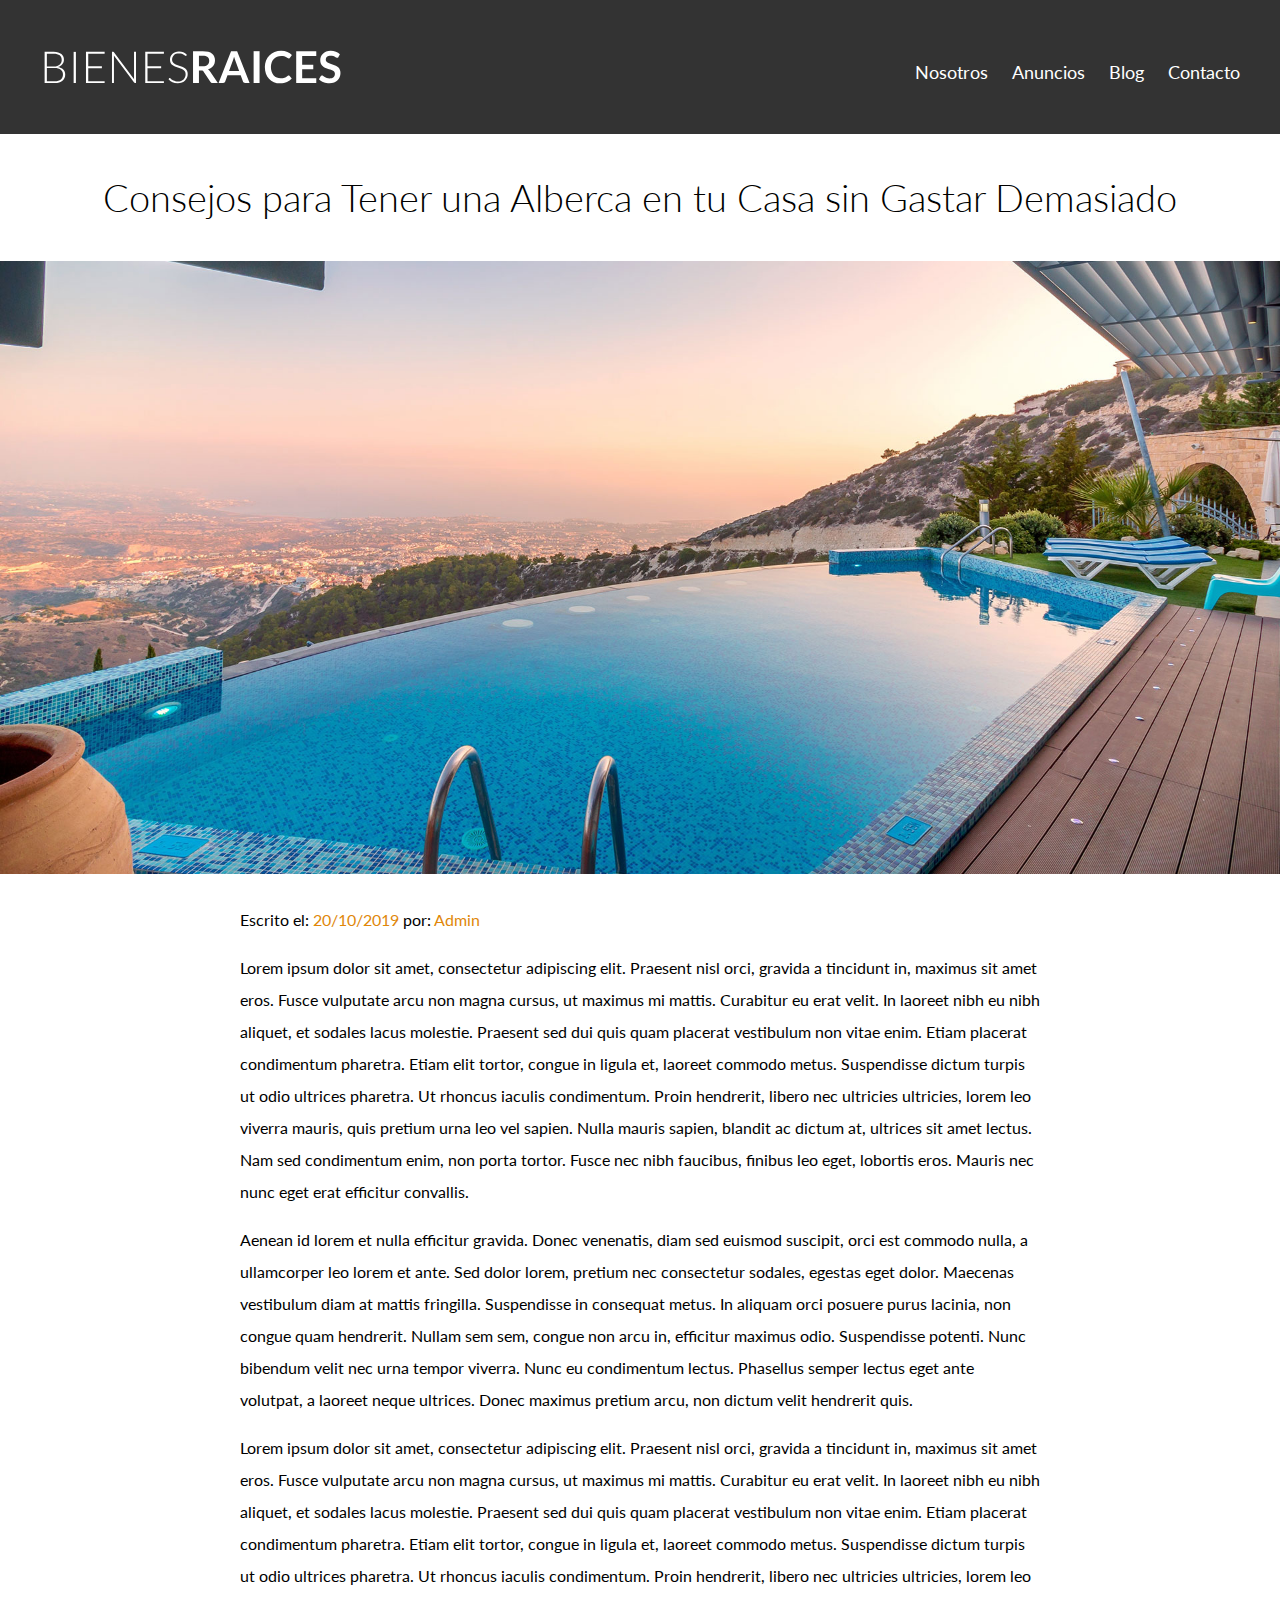
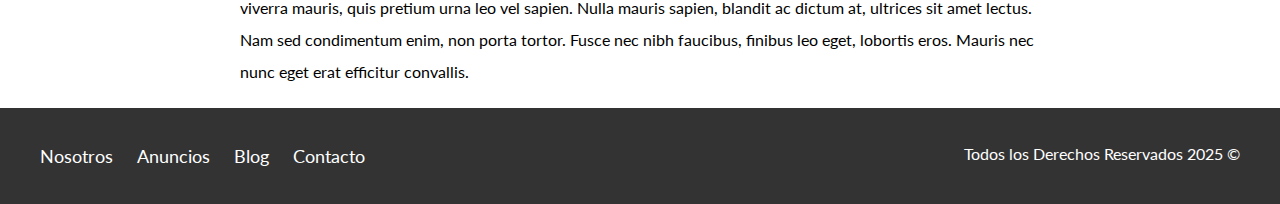
<file: entrada.html>
<!DOCTYPE html>
<html lang="en">
<head>
    <meta charset="UTF-8">
    <meta name="viewport" content="width=device-width, initial-scale=1.0">
    <title>Entrada Blog</title>
    <link rel="preconnect" href="https://fonts.googleapis.com">
    <link rel="preconnect" href="https://fonts.gstatic.com" crossorigin>
    <link href="https://fonts.googleapis.com/css2?family=Lato:wght@300;400;700;900&display=swap" rel="stylesheet">
    <link rel="stylesheet" href="css/normalize.css">
    <link rel="stylesheet" href="css/styles.css">
</head>
<body>
   <header class="site-header">
        <div class="contenedor contenido-header">
            <div class="barra">
                <a href="/">
                    <img src="img/logo.svg" alt="Logotipo de Bienes Raices">
                </a>
                <nav class="navegacion">
                    <a href="Nosotros.html">Nosotros</a>
                    <a href="Anuncios.html">Anuncios</a>
                    <a href="Blog.html">Blog</a>
                    <a href="Contacto.html">Contacto</a>
                </nav>
            </div>
   </header>
   <h1 class="fw-300 centrar-texto">Consejos para Tener una Alberca en tu Casa sin Gastar Demasiado</h1>
   <img src="/img/destacada2.jpg" alt="Imagen Principal">
   <main class="contenedor seccion contenido-centrado texto-entrada">
        <p>Escrito el: <span> 20/10/2019 </span> por: <span> Admin </span> </p>
        <p>Lorem ipsum dolor sit amet, consectetur adipiscing elit. Praesent nisl orci, gravida a tincidunt in, maximus sit amet eros. Fusce vulputate arcu non magna cursus, ut maximus mi mattis. Curabitur eu erat velit. In laoreet nibh eu nibh aliquet, et sodales lacus molestie. Praesent sed dui quis quam placerat vestibulum non vitae enim. Etiam placerat condimentum pharetra. Etiam elit tortor, congue in ligula et, laoreet commodo metus. Suspendisse dictum turpis ut odio ultrices pharetra. Ut rhoncus iaculis condimentum. Proin hendrerit, libero nec ultricies ultricies, lorem leo viverra mauris, quis pretium urna leo vel sapien. Nulla mauris sapien, blandit ac dictum at, ultrices sit amet lectus. Nam sed condimentum enim, non porta tortor. Fusce nec nibh faucibus, finibus leo eget, lobortis eros. Mauris nec nunc eget erat efficitur convallis.</p>
        <p>Aenean id lorem et nulla efficitur gravida. Donec venenatis, diam sed euismod suscipit, orci est commodo nulla, a ullamcorper leo lorem et ante. Sed dolor lorem, pretium nec consectetur sodales, egestas eget dolor. Maecenas vestibulum diam at mattis fringilla. Suspendisse in consequat metus. In aliquam orci posuere purus lacinia, non congue quam hendrerit. Nullam sem sem, congue non arcu in, efficitur maximus odio. Suspendisse potenti. Nunc bibendum velit nec urna tempor viverra. Nunc eu condimentum lectus. Phasellus semper lectus eget ante volutpat, a laoreet neque ultrices. Donec maximus pretium arcu, non dictum velit hendrerit quis.</p>
        <p>Lorem ipsum dolor sit amet, consectetur adipiscing elit. Praesent nisl orci, gravida a tincidunt in, maximus sit amet eros. Fusce vulputate arcu non magna cursus, ut maximus mi mattis. Curabitur eu erat velit. In laoreet nibh eu nibh aliquet, et sodales lacus molestie. Praesent sed dui quis quam placerat vestibulum non vitae enim. Etiam placerat condimentum pharetra. Etiam elit tortor, congue in ligula et, laoreet commodo metus. Suspendisse dictum turpis ut odio ultrices pharetra. Ut rhoncus iaculis condimentum. Proin hendrerit, libero nec ultricies ultricies, lorem leo viverra mauris, quis pretium urna leo vel sapien. Nulla mauris sapien, blandit ac dictum at, ultrices sit amet lectus. Nam sed condimentum enim, non porta tortor. Fusce nec nibh faucibus, finibus leo eget, lobortis eros. Mauris nec nunc eget erat efficitur convallis.</p>
   </main>
   <footer class="site-footer seccion">
        <div class="contenedor contenedor-footer">
            <nav class="navegacion">
                <a href="Nosotros.html">Nosotros</a>
                <a href="Anuncios.html">Anuncios</a>
                <a href="Blog.html">Blog</a>
                <a href="Contacto.html">Contacto</a>
            </nav>
            <p class="copyright">Todos los Derechos Reservados 2025 &copy;</p>
        </div>
   </footer>
</body>
</html>
</file>
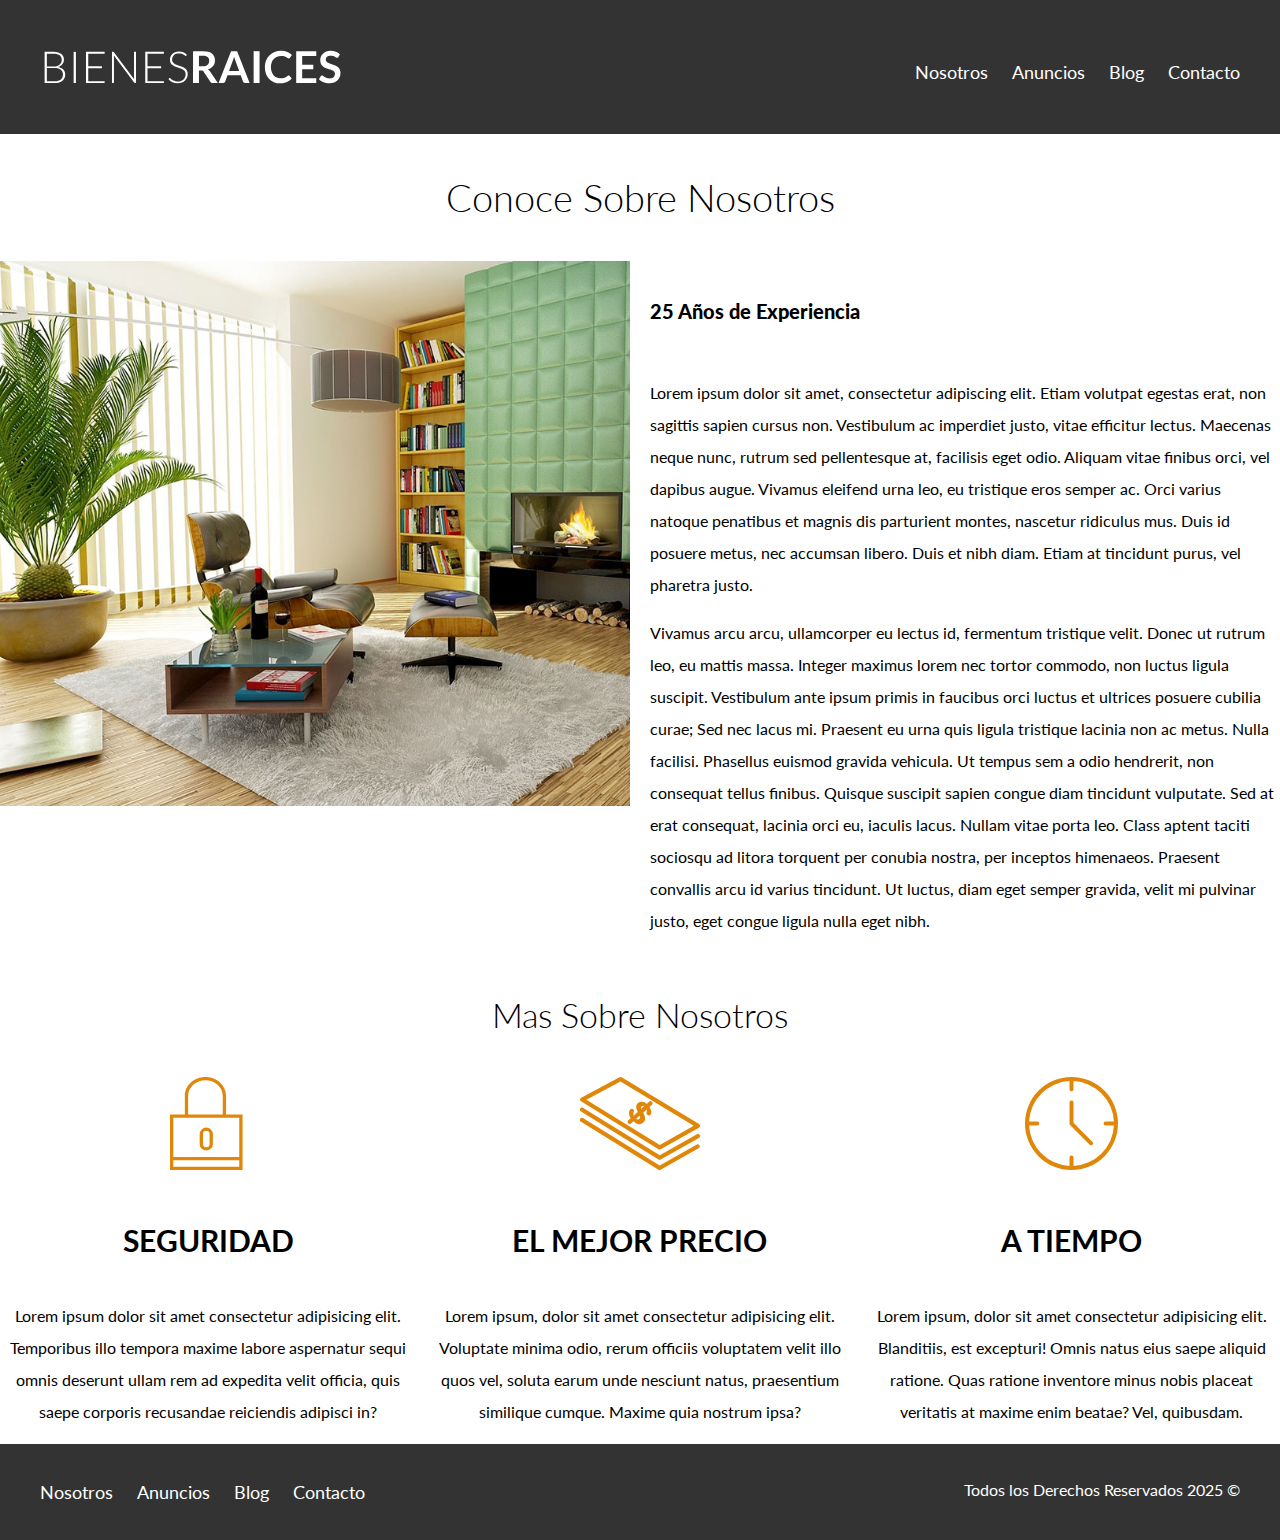
<file: Nosotros.html>
<!DOCTYPE html>
<html lang="en">
<head>
    <meta charset="UTF-8">
    <meta name="viewport" content="width=device-width, initial-scale=1.0">
    <title>Nosotros</title>
    <link rel="preconnect" href="https://fonts.googleapis.com">
    <link rel="preconnect" href="https://fonts.gstatic.com" crossorigin>
    <link href="https://fonts.googleapis.com/css2?family=Lato:wght@300;400;700;900&display=swap" rel="stylesheet">
    <link rel="stylesheet" href="css/normalize.css">
    <link rel="stylesheet" href="css/styles.css">
</head>
<body>
   <header class="site-header">
        <div class="contenedor contenido-header">
            <div class="barra">
                <a href="/">
                    <img src="img/logo.svg" alt="Logotipo de Bienes Raices">
                </a>
                <nav class="navegacion">
                    <a href="Nosotros.html">Nosotros</a>
                    <a href="Anuncios.html">Anuncios</a>
                    <a href="Blog.html">Blog</a>
                    <a href="Contacto.html">Contacto</a>
                </nav>
            </div>
   </header>
   <main>
        <h1 class="fw-300 centrar-texto">Conoce Sobre Nosotros</h1>
        <div class="contenido-nosotros">
            <div class="imagen">
                <img src="/img/nosotros.jpg" alt="Imagen Sobre Nosotros" >
            </div>
            <div class="texto-nosotros">
                <blockquote>25 Años de Experiencia</blockquote>
                <p>Lorem ipsum dolor sit amet, consectetur adipiscing elit. Etiam volutpat egestas erat, non sagittis sapien cursus non. Vestibulum ac imperdiet justo, vitae efficitur lectus. Maecenas neque nunc, rutrum sed pellentesque at, facilisis eget odio. Aliquam vitae finibus orci, vel dapibus augue. Vivamus eleifend urna leo, eu tristique eros semper ac. Orci varius natoque penatibus et magnis dis parturient montes, nascetur ridiculus mus. Duis id posuere metus, nec accumsan libero. Duis et nibh diam. Etiam at tincidunt purus, vel pharetra justo.</p>
                <p>Vivamus arcu arcu, ullamcorper eu lectus id, fermentum tristique velit. Donec ut rutrum leo, eu mattis massa. Integer maximus lorem nec tortor commodo, non luctus ligula suscipit. Vestibulum ante ipsum primis in faucibus orci luctus et ultrices posuere cubilia curae; Sed nec lacus mi. Praesent eu urna quis ligula tristique lacinia non ac metus. Nulla facilisi. Phasellus euismod gravida vehicula. Ut tempus sem a odio hendrerit, non consequat tellus finibus. Quisque suscipit sapien congue diam tincidunt vulputate. Sed at erat consequat, lacinia orci eu, iaculis lacus. Nullam vitae porta leo. Class aptent taciti sociosqu ad litora torquent per conubia nostra, per inceptos himenaeos. Praesent convallis arcu id varius tincidunt. Ut luctus, diam eget semper gravida, velit mi pulvinar justo, eget congue ligula nulla eget nibh.</p>
            </div>
        </div>
   </main>
   <section>
        <h2 class="fw-300 centrar-texto">Mas Sobre Nosotros</h2>
        <div class="iconos-nosotros">
            <div class="icono">
                <img src="img/icono1.svg" alt="Icono Seguridad">
                <h3>Seguridad</h3>
                <p>Lorem ipsum dolor sit amet consectetur adipisicing elit. Temporibus illo tempora maxime labore aspernatur sequi omnis deserunt ullam rem ad expedita velit officia, quis saepe corporis recusandae reiciendis adipisci in?</p>
            </div>
            <div class="icono">
                <img src="img/icono2.svg" alt="Icono Mejor Precio">
                <h3>El mejor precio</h3>
                <P>Lorem ipsum, dolor sit amet consectetur adipisicing elit. Voluptate minima odio, rerum officiis voluptatem velit illo quos vel, soluta earum unde nesciunt natus, praesentium similique cumque. Maxime quia nostrum ipsa?</P>
            </div>
            <div class="icono">
                <img src="img/icono3.svg" alt="Icono a Tiempo">
                <h3>A tiempo</h3>
                <P>Lorem ipsum, dolor sit amet consectetur adipisicing elit. Blanditiis, est excepturi! Omnis natus eius saepe aliquid ratione. Quas ratione inventore minus nobis placeat veritatis at maxime enim beatae? Vel, quibusdam.</P>
            </div>
        </div>
   </section>
   <footer class="site-footer seccion">
        <div class="contenedor contenedor-footer">
            <nav class="navegacion">
                <a href="Nosotros.html">Nosotros</a>
                <a href="Anuncios.html">Anuncios</a>
                <a href="Blog.html">Blog</a>
                <a href="Contacto.html">Contacto</a>
            </nav>
            <p class="copyright">Todos los Derechos Reservados 2025 &copy;</p>
        </div>
   </footer>
</body>
</html>
</file>
<file: css/styles.css>
html {
    box-sizing: border-box;
    font-size: 62.5%; /** Reset para REMS - 62.5% = 10px de 16px **/
}
*, *:before, *:after {
    box-sizing: inherit;
}

body {
    font-family: "Lato", sans-serif;
    font-size: 1.6rem;
    line-height: 2;
}

/*Globales*/
img {
    max-width: 100%;
}

.contenedor {
    max-width: 120rem; /** = 1200px **/
    margin: 0 auto;
}

h1 {
    font-size: 3.8rem;
}

h2 {
    font-size: 3.4rem;
}

h3 {
    font-size: 3rem;
}

h4 {
    font-size: 2.6rem;
}

/** Utilidades **/
.seccion {
    margin-top: 2rem;
    margin-bottom: 2rem;
}

.fw-300 {
    font-weight: 300;
}

.centrar-texto {
    text-align: center;
}

.d-block {
    display: block!important;
}

.contenido-centrado {
    max-width: 800px;
}

/** Botones **/
.boton {
    color: #ffffff;
    font-weight: 700;
    text-decoration: none;
    font-size: 1.8rem;
    padding: 1rem 3rem;
    margin-top: 3rem;
    display: inline-block;
    text-align: center;
    border: none;
}

.boton:hover {
    cursor: pointer;
}

.boton-amarillo {
    background-color: #e08709;
}

.boton-verde {
    background-color: #71b100;
}

/*Header*/
.site-header {
    background-color: #333333;
    padding: 1rem 0 3rem 0;
}

.site-header.inicio {
    background-image: url(../img/header.jpg);
    background-position: center center;
    background-size: cover;
    height: 100vh;
    min-height: 60rem;
}

.contenido-header {
    height: 100%;
    display: flex;
    flex-direction: column;
    justify-content: space-between;
}

.contenido-header h1 {
    color: #ffffff;
    padding-bottom: 2rem;
    max-width: 60rem;
    line-height: 2;
}

.barra {
    display: flex;
    justify-content: space-between;
    align-items: center;
    padding-top: 3rem;
}

/*Navegación*/
.navegacion a {
    color: #ffffff;
    text-decoration: none;
    font-size: 1.8rem; /** = 180px **/
    margin-right: 2rem;
}

.navegacion a:hover {
    color: #71b100;
}
.navegacion a:last-of-type {
    margin: 0;
}

/** Iconos Nosotros**/
.iconos-nosotros {
    display: flex;
    justify-content: space-between;
}

.icono {
    flex-basis: calc(33.3% - 1rem);
    text-align: center;
}

.icono h3 {
    text-transform: uppercase;
}

/**Anuncios**/
.contenedor-anuncios {
    display: flex;
    justify-content: space-between;
    flex-wrap: wrap;
}

.anuncio {
    flex: 0 0 calc(33.3% - 1rem);
    border: 1px solid #b5b5b5;
    background-color: #f5f5f5;
    margin-bottom: 2rem;
}

.contenido-anuncio {
    padding: 2rem;
}

.contenido-anuncio h3,
.contenido-anuncio p {
    margin: 0;
}
.precio {
    color: #71b100;
    font-weight: 700;
}

.iconos-caracteristicas {
    list-style: none;
    padding: 0;
    display: flex;
    justify-content: space-evenly;
    flex: 1;
    max-width: 500px;
}

.iconos-caracteristicas li {
    /*flex: 1;*/
    display: flex;
}

.iconos-caracteristicas li img {
    margin-right: 2rem;
}

.ver-todas {
    display: flex;
    justify-content: flex-end;
}

/** Contacto Home **/
.imagen-contacto {
    background-image: url(../img/encuentra.jpg);
    background-position: center center;
    background-size: cover;
    height: 40rem;
    display: flex;
    align-items: center;
}

.contenido-contacto {
    flex: 1;
    color: #ffffff;
}

.contenido-contacto p {
    font-size: 1.8rem; 
}

/** Sección Inferior **/
.seccion-inferior {
    display: flex;
    justify-content: space-between;
}

.seccion-inferior .blog {
    flex-basis: 60%;
}

.seccion-inferior .testimoniales {
    flex-basis: calc(40% - 2rem);
}

.entrada-blog {
    display: flex;
    justify-content: space-between;
    margin-bottom: 2rem;
}

.entrada-blog:last-of-type {
    margin-bottom: 0;
}

.entrada-blog .imagen {
    flex-basis: 40%;
}

.entrada-blog .texto-entrada {
    flex-basis: calc(60% - 3rem);
}

.texto-entrada a {
    color: #000000;
    text-decoration: none;
}

.texto-entrada h4 {
    margin: 0;
    line-height: 1.4;
}

.texto-entrada h4::after {
    content: '';
    display: block;
    width: 15rem;
    height: .5rem;
    background-color: #71b100;

    margin-top: 1rem;
}

.texto-entrada span {
    color: #e08709;
}

/** Testimoniales **/
.testimonial {
    background-color: #71b100;
    font-size: 2.4rem;
    padding: 2rem;
    color: #ffffff;
    border-radius: 2rem;
}

.testimonial p {
    text-align: right;
}

.testimonial blockquote::before {
    content: '';
    background-image: url(/img/comilla.svg);
    width: 4rem;
    height: 4rem;
    position: absolute;
    left: -2rem;
}   

.testimonial blockquote {
    margin: 0;
    padding-left: 5rem;
    position: relative;
    font-weight: 300;
} 

/** Footer **/
.site-footer {
    background-color: #333333;
    margin: 0;
}

.contenedor-footer {
    padding: 3rem 0;
    display: flex;
    justify-content: space-between;
}

.copyright{
    margin: 0;
    color: #ffffff;
}

/** INTERNAS **/
/** Nosotros **/
.contenido-nosotros {
    display: grid;
    grid-template-columns: repeat(2, 1fr);
    grid-column-gap: 2rem;
}

.texto-nosotros blockquote {
    font-weight: 900;
    font-size: 2rem;
    margin: 0;
    padding: 3rem 0;
}

/** Anuncio **/
.resumen-propiedad {
    display: flex;
    justify-content: space-between;
    align-items: center;
}

/** Contacto **/
.contacto p {
    font-size: 1.4rem;
    color: #4f4f4f;
    margin: 2rem 0 0;
}
legend {
    font-size: 2rem;
    color: #4f4f4f;
}

label {
    font-weight: 700;
    text-transform: uppercase;
    display: block;
}

input:not([type="submit"]),
textarea, select {
    padding: 1rem;
    display: block;
    width: 100%;
    background-color: #e1e1e1;
    margin-bottom: 2rem;
    border: none;
    border-radius: 1rem;
}

input[type="radio"] {
    width: auto;
    margin: 0;
}

select {
    appearance: none;
}

textarea {
    height: 20rem;
}

.forma-contacto {
    max-width: 30rem;
    display: flex;
    justify-content: space-between;
    align-items: center;
}
</file>
